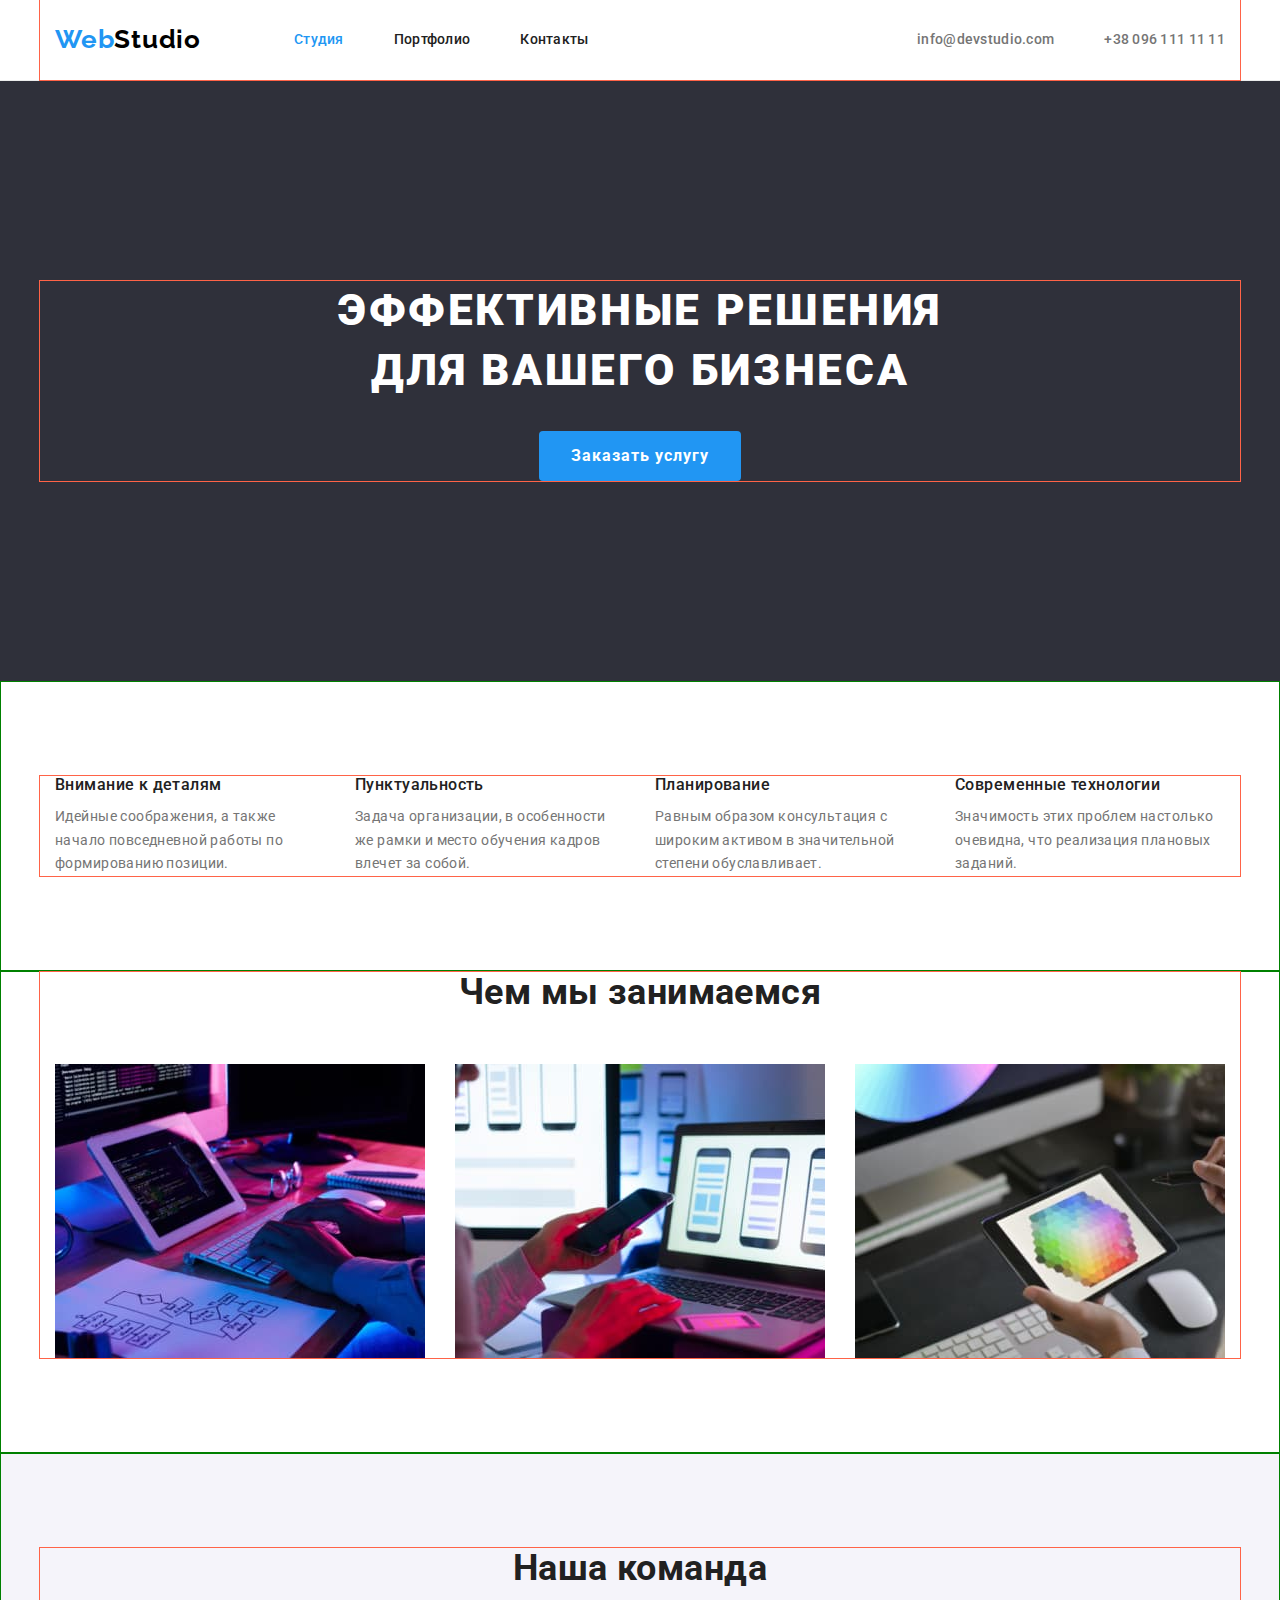
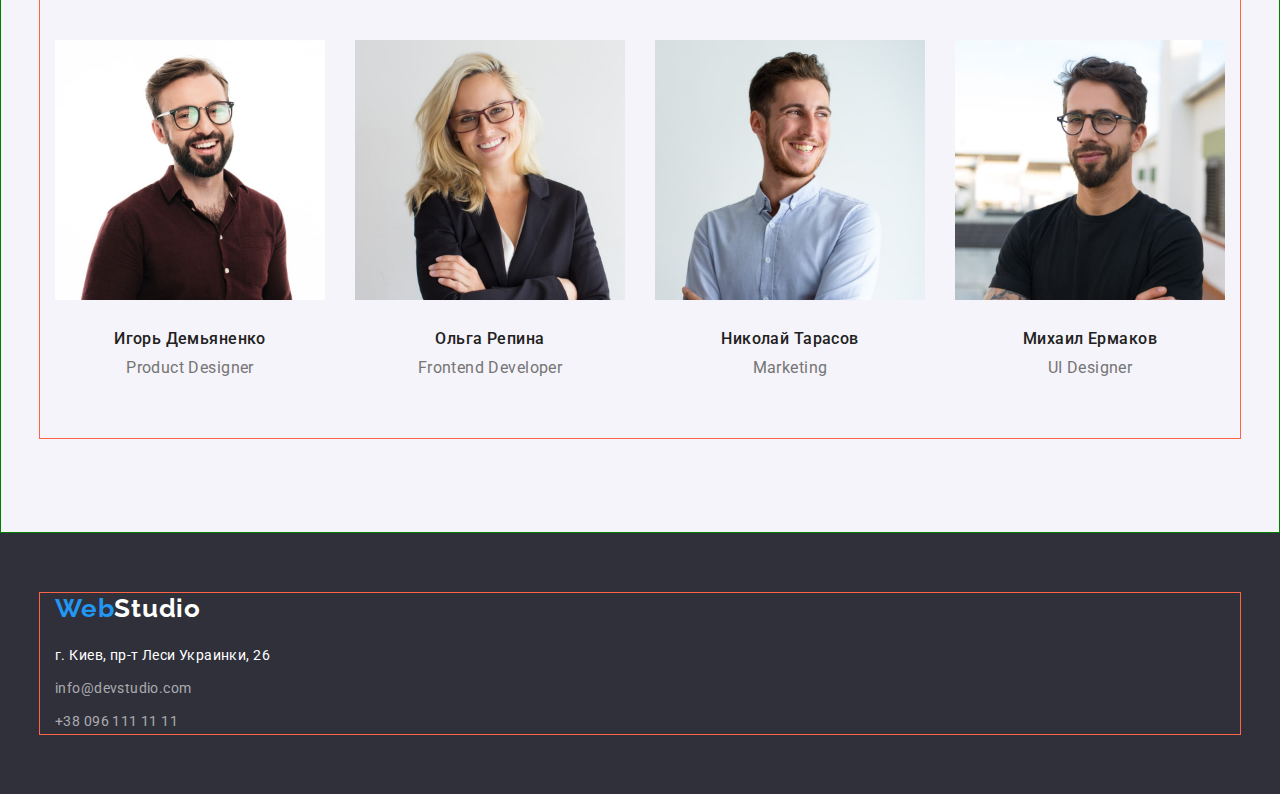
<file: index.html>
<!DOCTYPE html>
<html lang="ru">

<head>
    <meta charset="UTF-8">
    <meta http-equiv="X-UA-Compatible" content="IE=edge">
    <meta name="viewport" content="width=device-width, initial-scale=1.0">
    <link rel="stylesheet" href="https://cdnjs.cloudflare.com/ajax/libs/modern-normalize/1.0.0/modern-normalize.min.css">
    <link href="https://fonts.googleapis.com/css2?family=Raleway:wght@700&family=Roboto:wght@400;500;700;900&display=swap" rel="stylesheet">
    <link rel="stylesheet" href="./css/styles.css">
    <title>Домашнее_Задание№3</title>
</head>

<body>
    <header class="page-header">
        <div class="container main-div">
            <a class="logo link" lang="en" href="./index.html"><span class="blu">Web</span>Studio</a>
            <nav>
                <ul class="site-nav">
                    <li class="item">
                        <a class="link curentli" href="./index.html" >Студия</a>
                    </li>
                    <li class="item">
                        <a href="./portfolio.html" class="link ">Портфолио</a>
                    </li>
                    <li class="item">
                        <a href="#" class="link">Контакты</a>
                    </li>
                </ul>
            </nav>
            <ul class="contact">
                <li class="item">
                    <a class="link" href="mailto:info@devstudio.com">info@devstudio.com</a><a href=""></a>
                </li>
                <li class="item">
                    <a class="link" href="tel:+380961111111">+38 096 111 11 11</a>
                </li>
            </ul>
        </div>
    </header>
    <main>
        <section class="hero">
            <div class="container">
                <h1 class="hero-title"> Эффективные решения <br> для вашего бизнеса</h1>
                <button class="btn" type="button">Заказать услугу</button>
            </div>
        </section>
        <section class="section">
            <div class="container feateres">
                <h2 class="visually-hidden">Наши особенности</h2>
                <ul class="section-list">
                    <li class="item">
                        <h3 class="title">Внимание к деталям</h3>
                        <p class="text">Идейные соображения, а также начало повседневной работы по формированию позиции.</p>
                    </li>
                    <li class="item">
                        <h3 class="title">Пунктуальность</h3>
                        <p class="text">Задача организации, в особенности же рамки и место обучения кадров влечет за собой.</p>
                    </li>
                    <li class="item">
                        <h3 class="title">Планирование</h3>
                        <p class="text">Равным образом консультация с широким активом в значительной степени обуславливает.</p>
                    </li>
                    <li class="item">
                        <h3 class="title">Современные технологии</h3>
                        <p class="text">Значимость этих проблем настолько очевидна, что реализация плановых заданий.</p>
                    </li>
                </ul>
            </div>
        </section>
        <section class="section work">
            <div class="container ">
                <h2 class="section-title">Чем мы занимаемся</h2>
                <ul class="section-list galery">
                    <li class="item">
                        <a class="link" href=""><img src="images/img1.jpg"  width="370" alt="Картинка 1"></a>
                    </li>
                    <li class="item">
                        <a class="link" href=""><img src="images/img2.jpg"  width="370" alt="Картинка 2"></a>
                    </li>
                    <li class="item">
                        <a class="link" href=""><img src="images/img3.jpg"  width="370" alt="Картинка 3"></a>
                    </li>
                </ul>
            </div>
        </section>
        <section class="section  teams">
           <div class="container ">
                <h2 class="section-title">Наша команда</h2>
                <ul class="section-list">
                    <li class="item">
                        <img src="images/Igor.jpg" width="270" alt="Игорь Демьяненко">
                        <div class="profession">
                            <h3 class="title">Игорь Демьяненко</h3>
                            <p class="text" lang="en">Product Designer</p>
                        </div>
                    </li>
                    <li class="item">
                        <img src="images/Olha.jpg" width="270" alt="Ольга Репина">
                        <div class="profession">
                            <h3 class="title">Ольга Репина</h3>
                            <p class="text" lang="en">Frontend Developer</p>
                        </div>
                    </li>
                    <li class="item">
                        <img src="images/Nikolaj.jpg" width="270" alt="Николай Тарасов">
                        <div class="profession">
                            <h3 class="title">Николай Тарасов</h3>
                            <p class="text" lang="en">Marketing</p>
                        </div>
                    </li>
                    <li class="item">
                        <img src="images/Misha.jpg" width="270" alt="Михаил Ермаков">
                        <div class="profession">
                            <h3 class="title">Михаил Ермаков</h3>
                            <p class="text" lang="en">UI Designer</p>
                        </div>
                </ul>
           </div>
        </section>
    </main>
    <footer class="footer">
        <div class="container ">
            <a class="logo link" lang="en" href="./index.html"><span class="blu">Web</span>Studio</a>
            <address class="adres">
                <ul class="footer-contact ">
                    <li class="item">
                        <p class="footer-text"> г. Киев, пр-т Леси Украинки, 26</p>
                    </li>
                    <li class="item mail">
                        <a class="footer-link" href="mailto:info@devstudio.com">info@devstudio.com</a><a href=""></a>
                    </li>
                    <li class="item tel">
                        <a class="footer-link" href="tel:+380961111111">+38 096 111 11 11</a>
                    </li>
                </ul>
            </address>
        </div>
    </footer>

</body>

</html>
</file>
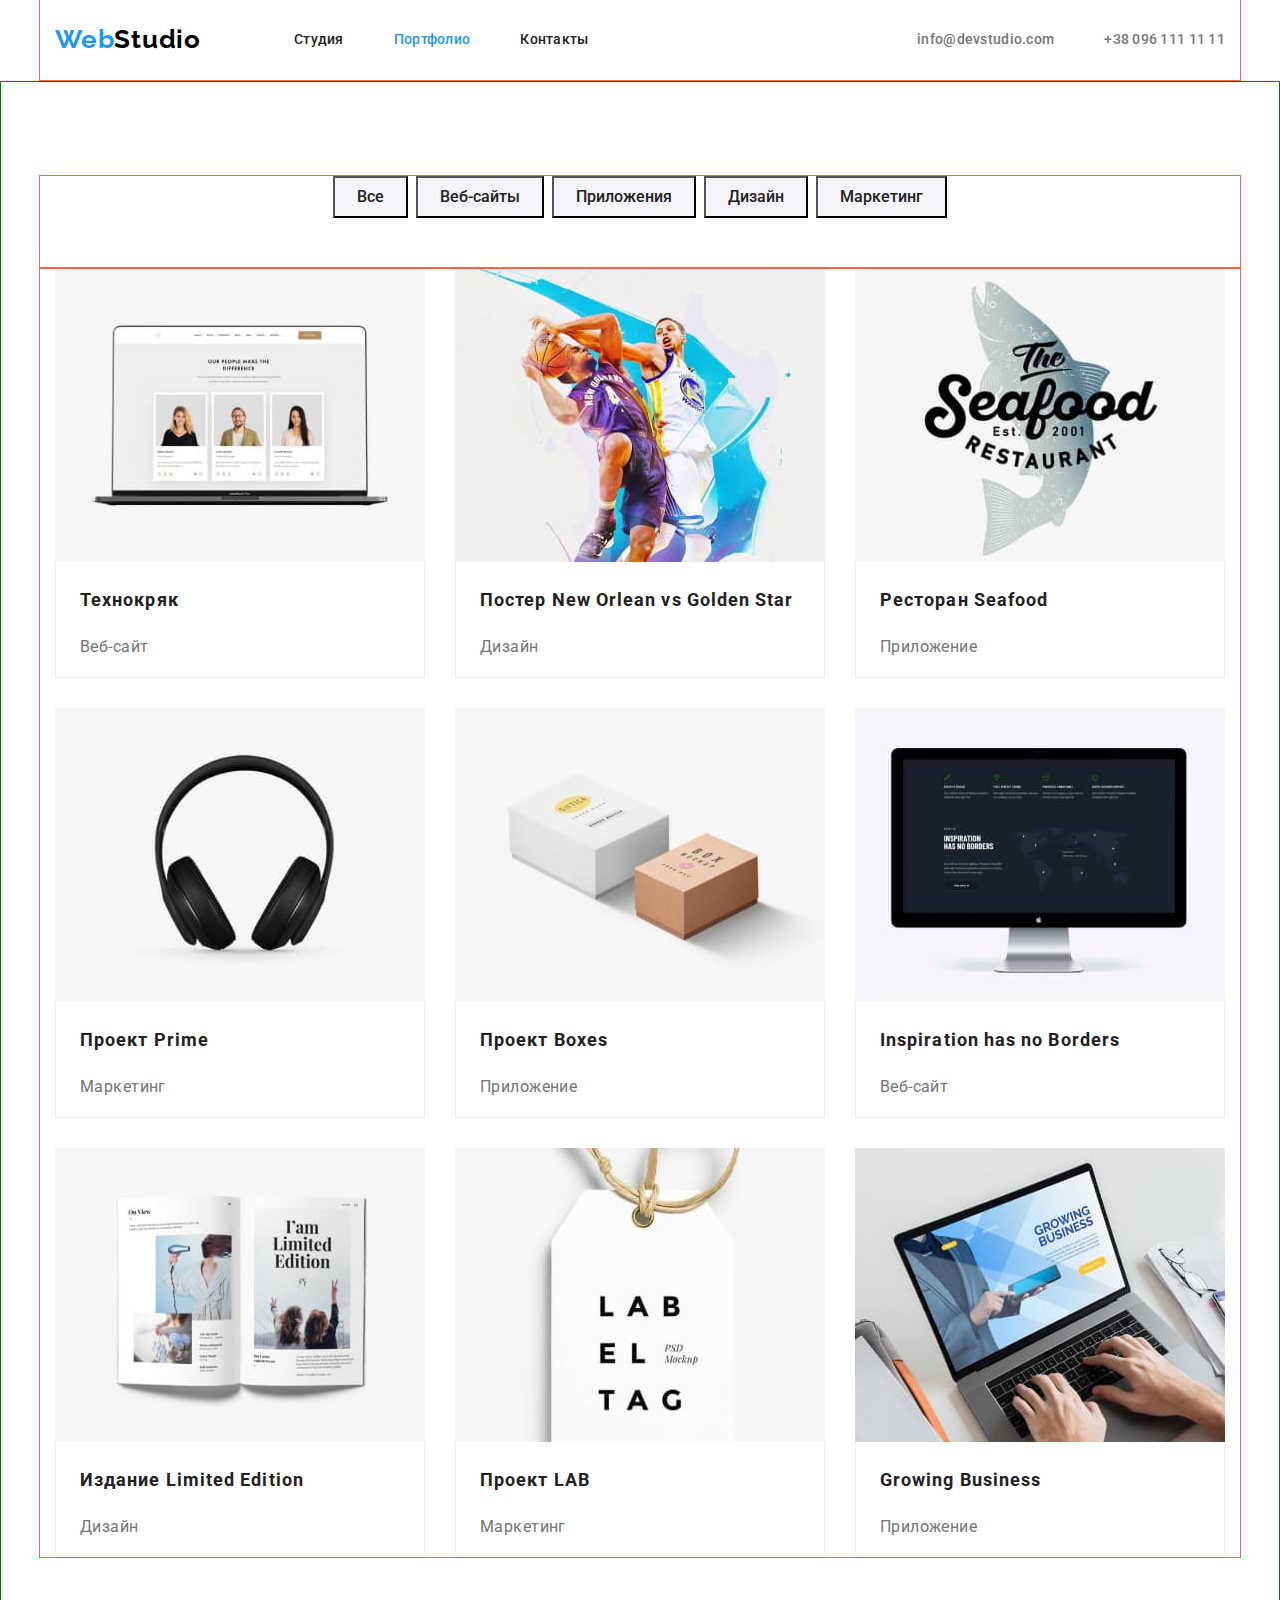
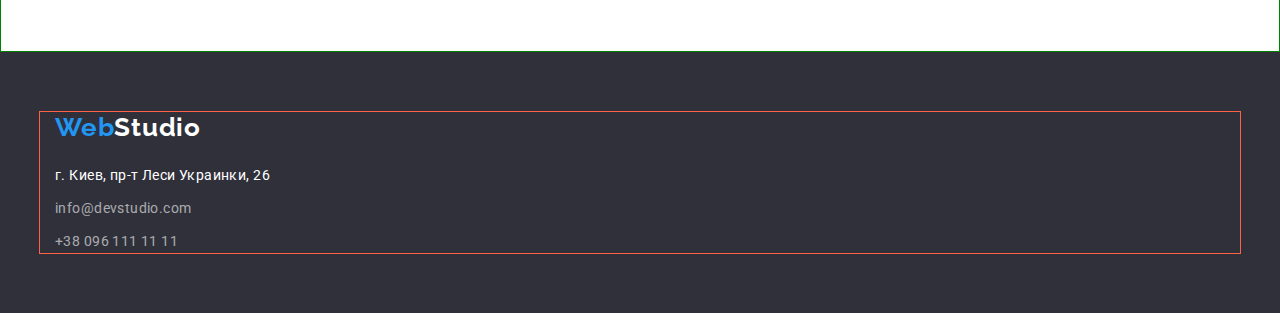
<file: portfolio.html>
<!DOCTYPE html>
<html lang="en">
<head>
    <meta charset="UTF-8">
    <meta http-equiv="X-UA-Compatible" content="IE=edge">
    <meta name="viewport" content="width=device-width, initial-scale=1.0">
    <link rel="stylesheet" href="https://cdnjs.cloudflare.com/ajax/libs/modern-normalize/1.0.0/modern-normalize.min.css">
    <link href="https://fonts.googleapis.com/css2?family=Raleway:wght@700&family=Roboto:wght@400;500;700;900&display=swap" rel="stylesheet">
    <link rel="stylesheet" href="./css/styles.css">
    <title>Домашнее_Задание№3</title>
</head>
<body>
    <header class="page-header">
        <div class="container main-div">
            <a class="logo link" lang="en" href="./index.html"><span class="blu">Web</span>Studio</a>
            <nav>
                <ul class="site-nav">
                    <li class="item">
                        <a href="./index.html" class="link ">Студия</a>
                    </li>
                    <li class="item">
                        <a href="./portfolio.html" class="link curentli">Портфолио</a>
                    </li>
                    <li class="item">
                        <a href="#" class="link">Контакты</a>
                    </li>
                </ul>
            </nav>
            <ul class="contact">
                <li class="item">
                    <a class="link" href="mailto:info@devstudio.com">info@devstudio.com</a><a href=""></a>
                </li>
                <li class="item">
                    <a class="link" href="tel:+380961111111">+38 096 111 11 11</a>
                </li>
            </ul>
        </div>
    </header>
    <main>
        <section class="section">
           <div class="container filtr">
                <h1 class="visually-hidden">Главное Портфолио</h1>
                <ul class="section-list">
                    <li class="prt-item"><button type="button" class="btn-portfolio ">Все</button></li>
                    <li class="prt-item"><button type="button" class="btn-portfolio ">Веб-сайты</button></li>
                    <li class="prt-item"><button type="button" class="btn-portfolio ">Приложения</button></li>
                    <li class="prt-item"><button type="button" class="btn-portfolio ">Дизайн</button> </li>
                    <li class="prt-item"><button type="button" class="btn-portfolio ">Маркетинг</button></li>
                </ul>
           </div>
            <div class="container">
                <ul class="section-list prt-work">
                    <li class="galery-item"> <a href="" class="portfolio-link">
                            <img src="images/imgtechcriak.jpg" width="370" alt="Веб-сайт Технокряк">
                            <div class="project">
                                <h2 class="portfolio-title">Технокряк</h2>
                                <p class="text">Веб-сайт</p>
                            </div>
                        </a>
                    </li>
                    <li class="galery-item"> <a href="" class="portfolio-link">
                            <img src="images/imgneworlean.jpg" width="370" alt="Дизайн постер">
                            <div class="project">
                                <h2 class="portfolio-title">Постер New Orlean vs Golden Star</h2>
                                <p class="text">Дизайн</p>
                            </div>
                        </a>
                    </li>
                    <li class="galery-item"> <a href="" class="portfolio-link">
                            <img src="images/imgseafood.jpg" width="370" alt="приложение ресторана Seafood">
                            <div class="project">
                                <h2 class="portfolio-title">Ресторан Seafood</h2>
                                <p class="text">Приложение</p>
                            </div>
                        </a>
                    </li>
                    <li class="galery-item"> <a href="" class="portfolio-link">
                            <img src="images/imgprime.jpg" width="370" alt="Маркетинг проекта Prime">
                            <div class="project">
                                <h2 class="portfolio-title">Проект Prime</h2>
                                <p class="text">Маркетинг</p>
                            </div>
                        </a>
                    </li>
                    <li class="galery-item"> <a href="" class="portfolio-link">
                            <img src="images/imgboxes.jpg" width="370" alt=" приложение проект Boxes">
                            <div class="project">
                                <h2 class="portfolio-title">Проект Boxes</h2>
                                <p class="text">Приложение</p>
                            </div>
                        </a>
                    </li>
                    <li class="galery-item"> <a href="" class="portfolio-link">
                            <img src="images/imgborders.jpg" width="370" alt="страничка Inspiration has no Borders ">
                            <div class="project">
                                <h2 class="portfolio-title">Inspiration has no Borders</h2>
                                <p class="text">Веб-сайт</p>
                            </div>
                        </a>
                    </li>
                    <li class="galery-item"> <a href="" class="portfolio-link">
                            <img src="images/imglimid.jpg" width="370" alt="Дизайн издания LE">
                            <div class="project">
                                <h2 class="portfolio-title">Издание Limited Edition</h2>
                                <p class="text">Дизайн</p>
                            </div>
                        </a>
                    </li>
                    <li class="galery-item"> <a href="" class="portfolio-link">
                            <img src="images/imglab.jpg" width="370" alt="маркетинг проекта ЛАБ">
                            <div class="project">
                                <h2 class="portfolio-title">Проект LAB</h2>
                                <p class="text">Маркетинг</p>
                            </div>
                        </a>
                    </li>
                    <li class="galery-item"> <a href="" class="portfolio-link">
                            <img src="images/imgbissens.jpg" width="370" alt="приложение бизнеса">
                            <div class="project">
                                <h2 class="portfolio-title">Growing Business</h2>
                                <p class="text">Приложение</p>
                            </div>
                        </a>
                    </li>
                </ul>
            </div>
        </section>

    </main>
<footer class="footer">
    <div class="container ">
        <a class="logo link" lang="en" href="./index.html"><span class="blu">Web</span>Studio</a>
        <address class="adres">
            <ul class="footer-contact ">
                <li class="item">
                    <p class="footer-text"> г. Киев, пр-т Леси Украинки, 26</p>
                </li>
                <li class="item mail">
                    <a class="footer-link" href="mailto:info@devstudio.com">info@devstudio.com</a><a href=""></a>
                </li>
                <li class="item tel">
                    <a class="footer-link" href="tel:+380961111111">+38 096 111 11 11</a>
                </li>
            </ul>
        </address>
    </div>
</footer>

</body>
</html>
</file>
<file: css/styles.css>
/* main color, h1 text color,  fff */
/* second color 2f303a */
/* main text color 757575  */
/* h2,h3 color text 212121 and menu */
/*accent color 2196F3 */
/*  */

:root{
    --main-bg: #fff;
    --second-bg: #2f303a;
    --main-text-color: #757575;
    --h-color-text: #212121;
    --btn-and-accent: #2196F3; 
    --footer-contact: #ffffff99;
    --btn-hover-primery: #188CE8;
    --btn-portfolio-bgr: #F5F4FA;
    --logo-heder: #000;
    --border: #EEEEEE;
    --teams-bg: #F5F4FA;
    --heder-border: #ECECEC;
    
}
h1,h2,h3,h4,h5,h6,p,ul{
   margin-top: 0px;
   margin-bottom: 0px;
   /* padding-left: 0px; */
}
body{
    font-family: 'Roboto', sans-serif;
    background-color: var(--main-bg);
    color:var(--main-text-color);
    font-weight: 400;
    font-size: 14px;
    line-height: 1.71;
    letter-spacing: 0.03em;
        
}
img{
    max-width: 100%;
    display: block;
}
.container{
    width: 1200px;
    margin-left: auto;
    margin-right: auto;
    outline: 1px solid tomato;
    padding-left: 15px;
    padding-right: 15px;
  }
.main-div{
    display: flex;
    align-items: center;
}
.page-header{
    border-bottom: 1px solid var(--heder-border);
}

.logo{


    font-family: 'Raleway', sans-serif;
    color: var(--logo-heder);
    font-weight: 700;
    font-size: 26px;
    line-height: 1.2;
    letter-spacing: 0.03em;
}
.blu{
    color: var(--btn-and-accent);
}
.link{
    text-decoration: none;
}

.site-nav {
    margin-left: 93px;
    display: flex;

}

.site-nav .item{
    display: flex;

}
.site-nav .item + .item{
    margin-left: 50px;
}
.site-nav .link{
    display: block;
    padding-top: 32px;
    padding-bottom: 32px;

    color: var(--h-color-text);
    font-weight: 500;
    font-size: 14px;
    line-height: 1.14;
    letter-spacing: 0.02em;
}
.site-nav .curentli {
    color: var(--btn-and-accent);
}
.contact {
    display: flex;
    margin-left: auto;
}

.contact .item + .item{
    margin-left: 50px;
}
.contact .link{
    display: block;
    padding-top: 32px;
    padding-bottom: 32px;

    color: var(--main-text-color);
    font-weight: 500;
    font-size: 14px;
    line-height: 1.14;
    letter-spacing: 0.02em;
}
.link:hover,
.link:focus,
.footer-link:hover,
.footer-link:focus,
.footer .logo:hover,
.footer .logo:focus {
    color: var(--btn-and-accent);
}

/* section main */
/* hero */
.hero{
    padding-top: 200px;
    padding-bottom: 200px;
    background-color: var(--second-bg) ;
    text-align: center;
   
}
.hero-title{
    margin-bottom: 30px;

    font-weight: 900;
    font-size: 44px;
    line-height: 1.36;
    letter-spacing: 0.06em;
    text-transform: uppercase;
    color: var(--main-bg);
}
.btn{
    min-width: 200px;
    padding: 10px 32px;
    border: 0;
    border-radius: 4px;

    background-color:var(--btn-and-accent);
    color: var(--main-bg);
    font-weight: 700;
    font-size: 16px;
    line-height: 1.88;
    text-align: center;
    letter-spacing: 0.06em;
    cursor: pointer;
}
.btn:hover,
.btn:focus{
   background-color: var(--btn-hover-primery);
}

.visually-hidden {
    position: absolute;
    white-space: nowrap;
    width: 1px;
    height: 1px;
    overflow: hidden;
    border: 0;
    padding: 0;
    clip: rect(0 0 0 0);
    clip-path: inset(50%);
    margin: -1px;
}
.feateres .item{
width: calc((100% - 90px) / 4);
}
.feateres .item + .item{  
    margin-left: 30px;
}

.feateres .text{
    font-size: 14px;
    line-height: 1.71;
}
.galery .link img {
    display: block;
}
.galery{
    display: flex;
    flex-wrap: wrap;
   
}
.galery .item {
    width: calc((100% - 60px) / 3);
    margin-right: 30px;

}

.galery .item:nth-child(3n) {
    margin-right: 0px;
}

.teams{
    background-color: var(--teams-bg);
}
.teams .item {
    
    text-align: center;
    width: calc((100% - 90px) / 4);
    margin-right: 30px;
    padding-bottom: 30px;
    display: block;
    
}
.teams .item:nth-child(4n){
    margin-right: 0px;
}
.profession{
    padding-top: 30px;
    padding-bottom: 30px;
}

.feature-list .title{
    color: var(--h-color-text);
    font-weight: 700;
    font-size: 14px;
    line-height: 1.14;
    text-transform: uppercase;
}
.section{
    padding-top: 94px;
    padding-bottom: 94px;
    border: 1px solid green;
}
.work {
    padding-top: 0px;
}
.section-title{
    text-align: center;
    color: var(--h-color-text);
    font-weight: 700;
    font-size: 36px;
    line-height: 1.16;
    margin-bottom: 50px;

}

.section-list .title{
    margin-bottom: 10px;

    font-weight: 500;
    font-size: 16px;
    line-height: 1.18;
    color: var(--h-color-text);
}

.text{
    font-size: 16px;
    line-height: 1.18;
    color: var(--main-text-color);

}
.site-nav {
    display: flex;
} 


.section-list,
.site-nav,
.contact
{
   list-style-type: none;
    display: flex;
    padding-left: 0px;
    padding-right: 0px;
}

/* FOOTEr */
.footer{
        padding-top: 60px;
        padding-bottom: 60px;
    background-color: var(--second-bg);
}


.footer-contact{
list-style-type: none;
padding-left: 0px;
}
.footer-item{
    display: block;
}
.footer-text{
    color: var(--main-bg);
    margin-bottom: 9px;
}

.footer-link{
 
    color: var(--footer-contact);
    text-decoration: none;
}

.footer .logo{
    display: block;
    color: var(--main-bg);
    margin-bottom: 20px;
}
.adres{
    font-style: normal;
}
.item.mail{
    margin: 9px 0px;
}
.footer-text{
    color: var(--main-bg);

}

/* portfolio */
.project{
    padding: 20px 24px;
    border-right: 1px solid var(--border);
    border-left: 1px solid var(--border);
    border-bottom: 1px solid var(--border);
}
.portfolio-title{
    margin-bottom: 20px;
    font-weight: 700;
    font-size: 18px;
    line-height: 2;
    letter-spacing: 0.06em;
}
.portfolio-link{
    text-decoration: none;
    color: var(--h-color-text);
}
.btn-portfolio{
background-color: var(--btn-portfolio-bgr);
color: var(--h-color-text);
font-family: 'Roboto', sans-serif;
font-weight: 500;
font-size: 16px;
line-height: 1.62;
text-align: center;
cursor: pointer;
min-height: 38px;
min-width: 73px;
padding: 6px 22px;
}
.btn-portfolio:hover,
.btn-portfolio:focus{
    background-color: var(--btn-and-accent);
    color: var(--main-bg);
}
.filtr .section-list{
    justify-content: center;
}
.section-list .prt-item + .prt-item{
    margin-left: 8px;
}
.prt-item{
    margin-bottom: 50px;
}
.prt-work {
    display: flex;
    flex-wrap: wrap;
}
.galery-item{
    box-sizing: border-box;
    width: calc((100% - 60px) / 3);
    
}

.prt-work .galery-item{
    margin-bottom: 30px;
}
.prt-work .galery-item:nth-last-child(-n+3){
    margin-bottom: 0px;
}
.prt-work .galery-item {
margin-right: 30px;
}
.prt-work .galery-item:nth-child(3n){
margin-right: 0px;
}
</file>
